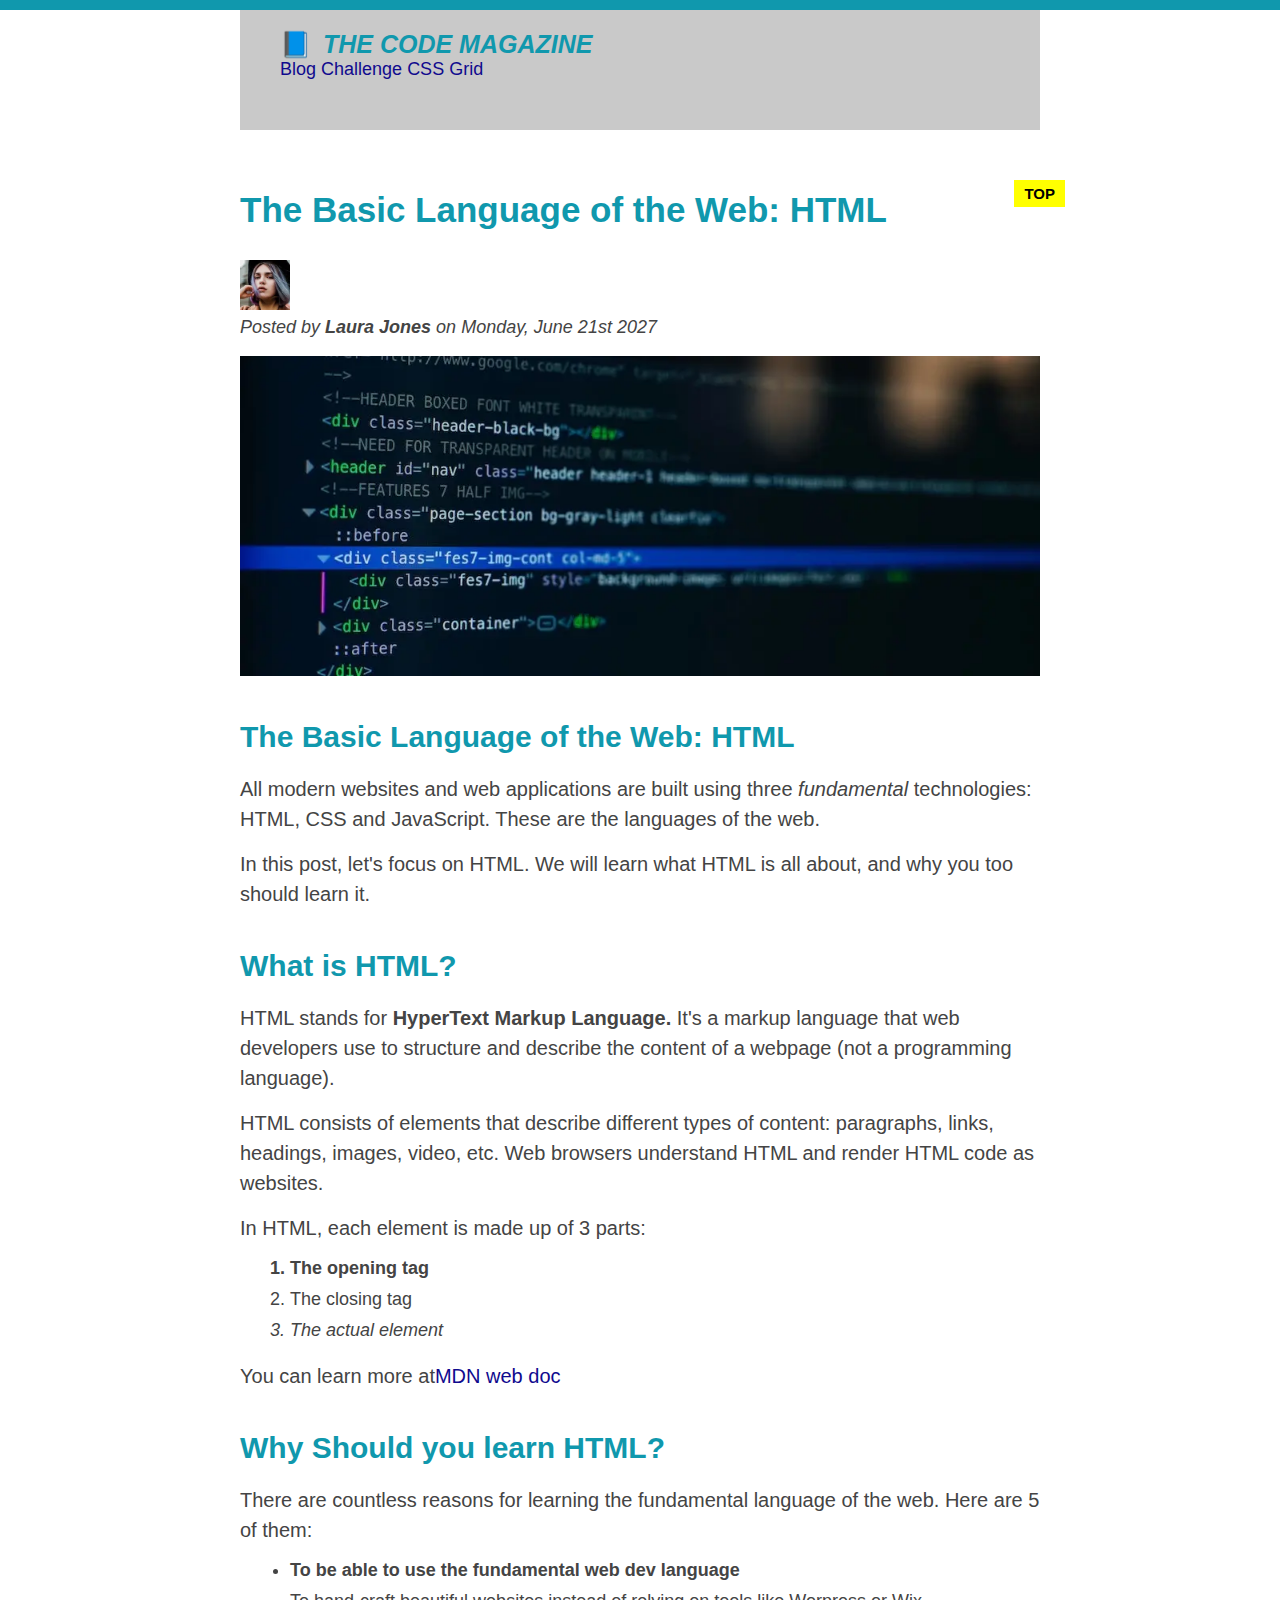
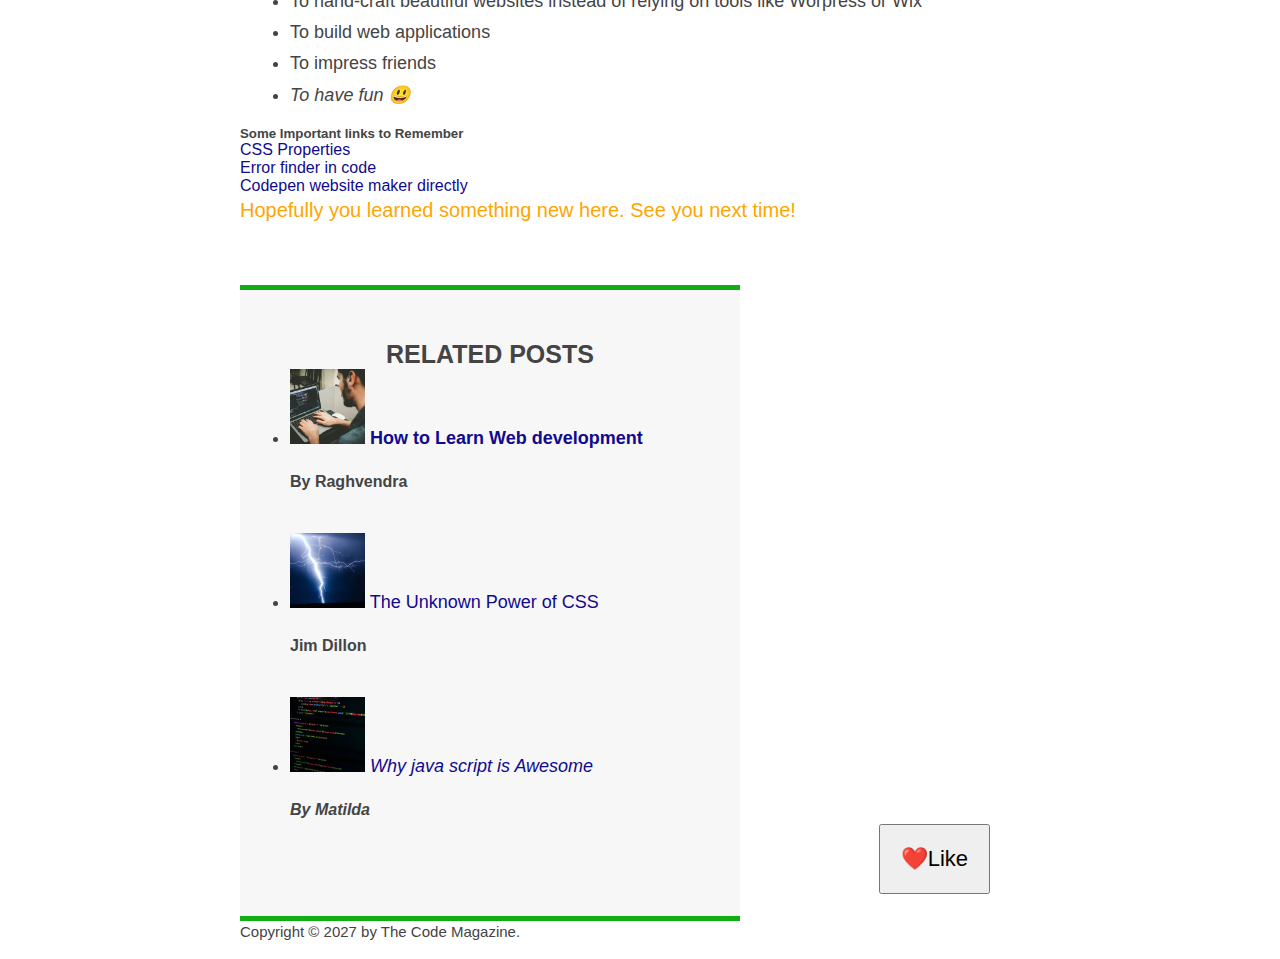
<file: index.html>
<!DOCTYPE html>
<html lang="en">
  <head>
    <link href="style.css" rel="stylesheet" />
    <title>The Basic Language of the Web: HTML</title>
  </head>

  <body>
    <div class="container">
      <header class="main-header">
        <h1>📘 The Code Magazine</h1>
        <nav>
          <a href="blog.html">Blog</a>
          <a href="#">Challenge</a>
          <a href="#">CSS Grid</a>
        </nav>
        <!-- <p>Test paragraph</p> -->
      </header>

      <article>
        <header class="post-header">
          <h2>The Basic Language of the Web: HTML</h2>
          <img src="challenge 2/img/laura-jones.webp" width="50" />
          <p id="author">
            Posted by <strong>Laura Jones</strong> on Monday, June 21st 2027
          </p>
          <img
            src="challenge 2/img/post-img.webp"
            alt="HTML code on a screen"
            width="500"
            height="200"
            class="post-img"
          />
          <button>❤️Like</button>
        </header>
        <h3>The Basic Language of the Web: HTML</h3>
        <p>
          All modern websites and web applications are built using three
          <em>fundamental</em>
          technologies: HTML, CSS and JavaScript. These are the languages of the
          web.
        </p>

        <p>
          In this post, let's focus on HTML. We will learn what HTML is all
          about, and why you too should learn it.
        </p>

        <h3>What is HTML?</h3>
        <p>
          HTML stands for <strong>HyperText Markup Language.</strong> It's a
          markup language that web developers use to structure and describe the
          content of a webpage (not a programming language).
        </p>

        <p>
          HTML consists of elements that describe different types of content:
          paragraphs, links, headings, images, video, etc. Web browsers
          understand HTML and render HTML code as websites.
        </p>

        <p>In HTML, each element is made up of 3 parts:</p>
        <ol>
          <li>The opening tag</li>
          <li>The closing tag</li>
          <li>The actual element</li>
        </ol>
        <p>
          You can learn more at<a
            href="https://developer.mozilla.org/en-US/docs/Web/HTML"
            target="_blank"
            >MDN web doc</a
          >
        </p>

        <h3>Why Should you learn HTML?</h3>
        <p>
          There are countless reasons for learning the fundamental language of
          the web. Here are 5 of them:
        </p>

        <ul>
          <li>To be able to use the fundamental web dev language</li>
          <li>
            To hand-craft beautiful websites instead of relying on tools like
            Worpress or Wix
          </li>
          <li>To build web applications</li>
          <li>To impress friends</li>
          <li>To have fun 😃</li>
        </ul>
        <h5>Some Important links to Remember</h5>
        <a
          href="https://developer.mozilla.org/en-US/docs/Web/CSS/Reference"
          target="_blank"
          >CSS Properties</a
        >
        <br />
        <a href="https://validator.w3.org/" target="_blank"
          >Error finder in code</a
        >
        <br />
        <a href="https://codepen.io/pen/" target="_blank"
          >Codepen website maker directly</a
        >

        <p>Hopefully you learned something new here. See you next time!</p>
      </article>
      <aside>
        <h4>Related posts</h4>
        <ul class="related-list">
          <li>
            <img
              src="challenge 2/img/related-1.webp"
              alt="coder photo"
              width="75"
            />
            <a href="#">How to Learn Web development</a>
            <br /><br />
            <p class="related-author">By Raghvendra<br /><br /></p>
          </li>

          <li>
            <img
              src="challenge 2/img/related-2.webp"
              alt="coder photo"
              width="75"
            />
            <a href="#">The Unknown Power of CSS</a>
            <br /><br />
            <p class="related-author">Jim Dillon<br /><br /></p>
          </li>

          <li>
            <img
              src="challenge 2/img/related-3.webp"
              alt="coder photo"
              width="75"
            />
            <a href="#">Why java script is Awesome</a>
            <br /><br />
            <p class="related-author">By Matilda<br /><br /></p>
          </li>
        </ul>
      </aside>
      <footer>
        <p id="hac" class="hac" class="text">
          Copyright &copy; 2027 by The Code Magazine.
        </p>
      </footer>
    </div>
  </body>
</html>
</file>
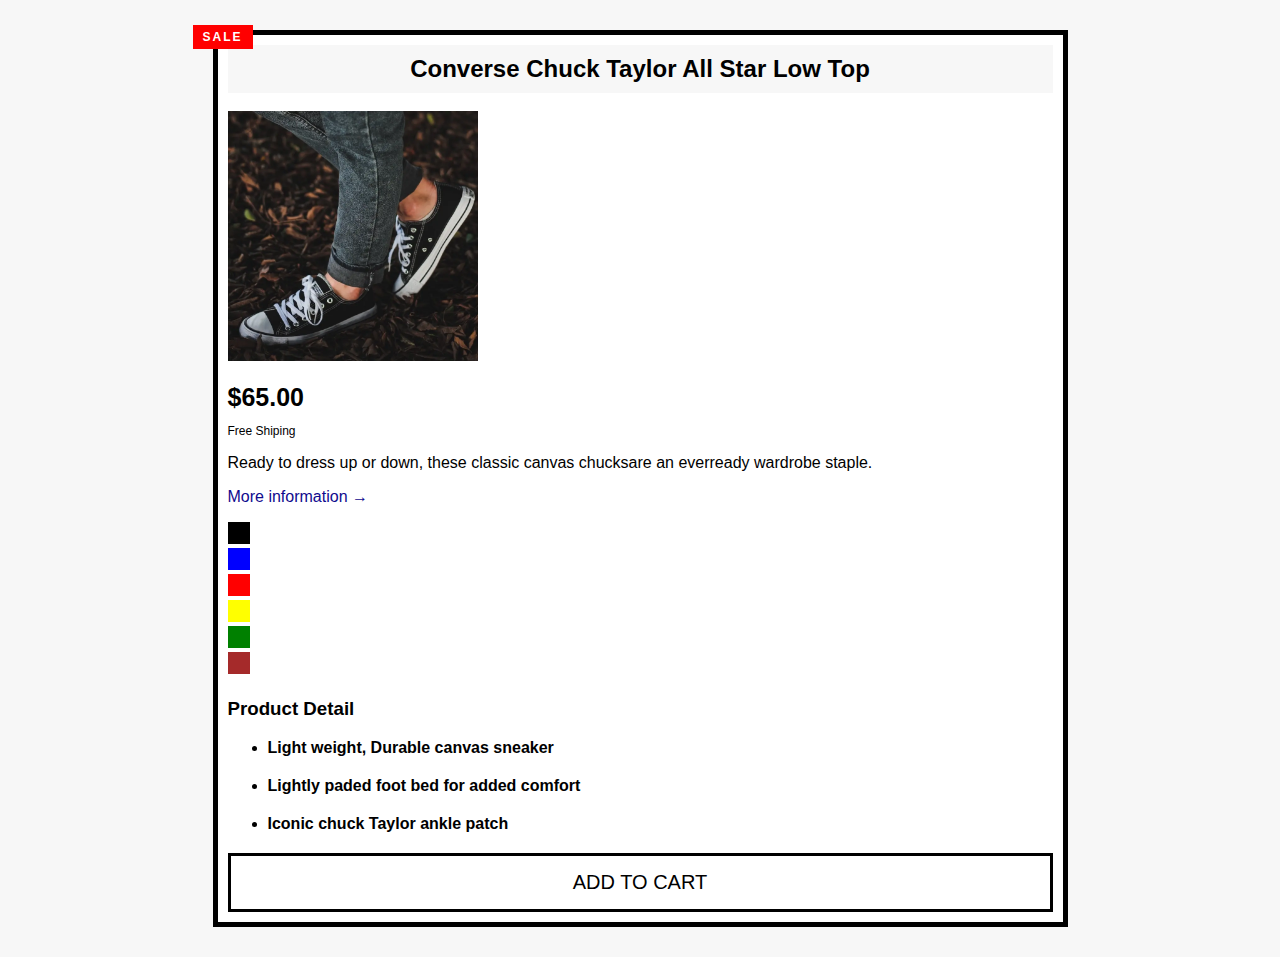
<file: challenge 2/index.html>
<!DOCTYPE html>
<html lang="en">
  <head>
    <title>Challenge #2</title>
    <link href="style.css" rel="stylesheet" />
  </head>
  <body>
    <article class="product">
      <h1>Converse Chuck Taylor All Star Low Top</h1>
      <br />
      <img src="img/challenges.webp" alt="challenge photo" width="250" />
      <br />
      <br />
      <strong>$65.00</strong>
      <br />
      <p>Free Shiping</p>
      <p class="Sale">Sale</p>
      <p>
        Ready to dress up or down, these classic canvas chucksare an everready
        wardrobe staple.
      </p>

      <a href="https://www.converse.in/classic-chuck.html?page=1"
        ><p class="related-author">More information &rarr;</p></a
      >

      <div class="color">
        <div class="color"></div>
        <div class="color color-blue"></div>
        <div class="color color-red"></div>
        <div class="color color-yellow"></div>
        <div class="color color-green"></div>
        <div class="color color-brown"></div>
      </div>

      <h3>Product Detail</h3>

      <ul class="ulist">
        <li>Light weight, Durable canvas sneaker</li>
        <li>Lightly paded foot bed for added comfort</li>
        <li>Iconic chuck Taylor ankle patch</li>
      </ul>

      <button class="cart">Add to cart</button>
    </article>
  </body>
</html>
</file>
<file: style.css>
/* * {
  border-top: 10px solid blue;
} */
* {
  margin: 0;
  padding: 0;
}

body {
  font-family: sans-serif;
  color: #444;

  border-top: 10px solid #1098ad;
  position: relative;
}

.container {
  width: 800px;
  /* margin-left: auto;
  margin-right: auto; */
  margin: 0 auto;
  position: relative;
}

.main-header {
  background-color: #c9c9c9;
  /* padding: 20px;
  padding-left: 40px;
  padding-right: 40px; */
  padding: 20px 40px;
  margin-bottom: 60px;
  height: 80px;
}

.post-header {
  margin-bottom: 40px;
}
/* 
a:link {
  display: inline-block;
} */

nav {
  font-size: 18px;
  display: block;
}

article {
  margin-bottom: 60px;
}

aside {
  background-color: #f7f7f7;
  border-top: 5px solid #10ad13;
  border-bottom: 5px solid #10ad13;
  padding-top: 50px;
  padding-bottom: 50px;
  width: 500px;
}

h1,
h2,
h3 {
  color: #1098ad;
}
h1 {
  font-size: 25px;
  text-transform: uppercase;
  font-style: italic;
}

h2 {
  font-size: 35px;
  margin-bottom: 30px;
}

h3 {
  font-size: 30px;
  margin-bottom: 20px;
  margin-top: 40px;
}

h4 {
  font-size: 25px;
  text-transform: uppercase;
  text-align: center;
}
p {
  font-size: 20px;
  line-height: 1.5;
  margin-bottom: 15px;
}

ul,
ol {
  margin-left: 50px;
  margin-bottom: 20px;
}

li {
  font-size: 18px;
  margin-bottom: 10px;
}

li:last-child {
  margin: 0;
}

/* footer p {
  font-size: 15px;
} */
/*
article header p {
  font-style: italic;
}*/

#hac {
  font-size: 15px;
}

#author {
  font-style: italic;
  font-size: 18px;
}

.related-author {
  font-size: 16px;
  font-weight: bold;
}

/* ul {
  list-style: none;
 } */

.related-list {
  font-style: none;
}

.main-header {
  background-color: #c9c9c9;
}

aside {
  background-color: #f7f7f7;
  border-top: 5px solid #10ad13;
  border-bottom: 5px solid #10ad13;
}

/* body {
  background-color: olive;
} */

li:first-child {
  font-weight: bold;
}

li:last-child {
  font-style: italic;
}

/* li:nth-child(even) {
  color: red;
} */

/* li:nth-child(2) {
  color: red;
} */

article p:last-child {
  color: orange;
}

/*styling links*/

a:link {
  text-decoration: none;
  color: #100a8e;
}

a:visited {
  color: #100a8e;
}

a:hover {
  color: orangered;
  font-weight: bold;
  text-decoration: underline solid orangered;
}

a:active {
  background-color: black;
  font-style: italic;
}

/* resolving conflicts
#hac {
  color: red;
}
.hac {
  color: blue;
}
.text {
  color: yellow;
}
footer p {
  color: green;
} */

/* nav a:link, nav p{
  font-size: 18px;
} */

.post-img {
  width: 100%;
  height: auto;
}

button {
  font-size: 22px;
  padding: 20px;
  cursor: pointer;
  position: absolute;
  bottom: 50px;
  right: 50px;
}

h1::first-letter {
  font-style: normal;
  margin-right: 5px;
}

/* h2::first-letter {
  font-size: 80px;
} */

/* h3::first-letter {
  font-size: 40px;
}*/
/* h3 + p::first-line {
  color: red;
} */

h2 {
  position: relative;
}
h2::after {
  content: "TOP";
  background-color: yellow;
  color: black;
  font-weight: bold;
  font-size: 15px;
  display: inline-block;
  padding: 5px 10px;
  position: absolute;
  top: -10px;
  right: -25px;
}
</file>
<file: challenge 2/style.css>
body {
  font-family: sans-serif;
  background-color: #f7f7f7;
  margin: 30px auto;
}

.product {
  width: 825px;
  margin: 0 auto;
  padding: 10px;
  border: 5px solid black;
  background-color: #ffffff;
  position: relative;
}

h1 {
  margin: 0 auto;
  text-align: center;
  font-weight: bold;
  background-color: #f7f7f7;
  padding: 10px;
  font-size: 24px;
}

strong {
  font-size: 25px;
  font-weight: bold;
}
article p:nth-child(8) {
  font-size: 12px;
}

h3 {
  margin-top: 20px;
}

a:link {
  text-decoration: none;
  color: #100a8e;
}

a:visited {
  color: #100a8e;
}

a:hover {
  color: orangered;
  font-weight: bold;
  text-decoration: underline solid orangered;
}

.cart {
  background-color: white;
  border: solid black;
  color: black;
  text-transform: uppercase;
  font-size: 20px;
  cursor: pointer;
  padding: 15px;
  width: 100%;
}

.cart:hover {
  color: white;
  background-color: black;
}

.color {
  background-color: #000;
  height: 22px;
  width: 22px;
  display: inline-block;
  margin-right: 7px;
}
.color-blue {
  background-color: blue;
}
.color-red {
  background-color: red;
}
.color-yellow {
  background-color: yellow;
}
.color-green {
  background-color: green;
}
.color-brown {
  background-color: brown;
}

li {
  font-weight: bold;
  margin-bottom: 20px;
}

.Sale {
  content: "SALE";
  background-color: red;
  color: white;
  font-weight: bold;
  letter-spacing: 2px;
  text-transform: uppercase;
  font-size: 12px;
  text-align: centre;
  display: inline-block;
  padding: 5px 10px;
  position: absolute;
  top: -22px;
  left: -25px;
}
</file>
